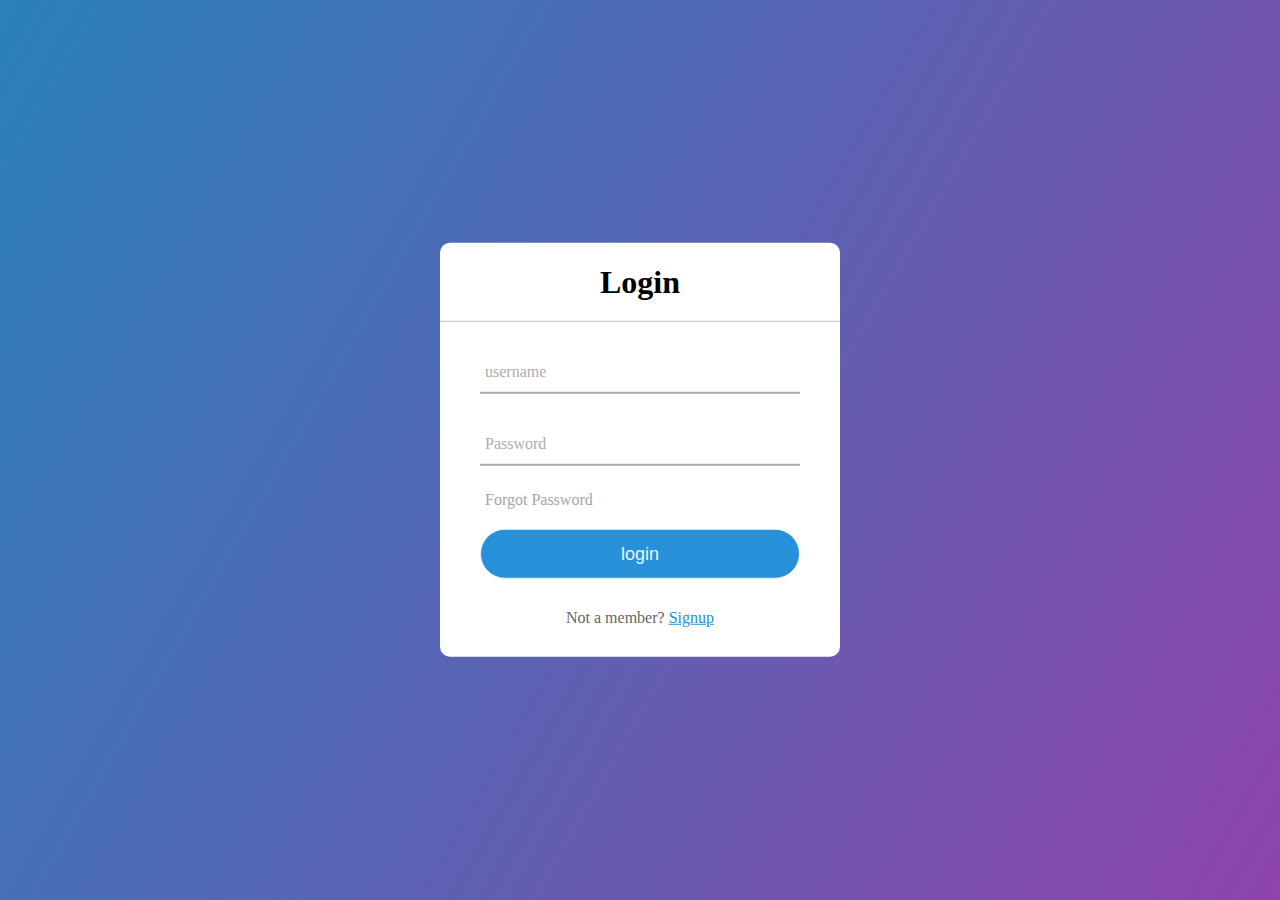
<file: index.html>
<!DOCTYPE html>
<html lang="en">
<head>
    <meta charset="UTF-8">
    <meta name="viewport" content="width=device-width, initial-scale=1.0">
    <title>Login Form</title>
    <link rel="stylesheet" href="">
    <style>
        body{
            margin: 0;
            padding: 0;
            font-family: montserrat;
            background: linear-gradient(120deg, #2980b9, #8e44ad);
            height: 100vh;
            overflow: hidden;
        }

        .center{
            position: absolute;
            top: 50%;
            left: 50%;
            transform: translate(-50%, -50%);
            width: 400px;
            background: white;
            border-radius: 10px;
        }

        .center h1{
            text-align: center;
            padding: 0 0 20px 0;
            border-bottom: 1px solid silver;
        }

        .center form{
            padding: 0 40px;
            box-sizing: border-box;
        }

        form .txt_field{
            position: relative;
            border-bottom: 2px solid #adadad;
            margin: 30px 0;
        }

        .txt_field input{
        width: 100%;
        padding: 0 5px;
        height: 40px;
        font-size: 16px;
        border: none;
        background: none;
        outline: none;
        }

        .txt_field label{
            position: absolute;
            top: 50%;
            left: 5px;
            color: #adadad;
            transform: translateY(-50%);
            font-size: 16px;
            pointer-events: none;
        }

        .txt_field span::before{
            content: '';
            position: absolute;
            top: 40px;
            left: 0;
            width: 0%;
            height: 2px;
            background: #2691d9;
            transition: .5s;
        }

        .txt_field input:focus ~ label, 
        .txt_field input:valid ~ label {
            top: -5px;
            color: #2691d9;
        }

        .txt_field input:focus ~ span::before,
        .txt_field input:valid ~ span::before{
            width: 100%;
        }

        .pass{
            margin: -5px 0 20px 5px;
            color: #a6a6a6;
            cursor: pointer;
        }

        .pass:hover{
            text-decoration: underline;
        }

        input[type="submit"]{
            width: 100%;
            height: 50px;
            border: 1px solid;
            background: #2691d9;
            border-radius: 25px;
            font-size: 18px;
            color: #e9f4fb;
            cursor: pointer;
            outline: none;
        }

        input[type="submit"]:hover{
            border-color: #2691d9;
            transition: .5s;
        }

        .signup_link{
            margin: 30px 0;
            text-align: center;
            font-size: 16px;
            color: #666666;
        }

        .signup_link a{
            color: #2691d9;
            text-decoration: underline;

        }
    </style>
</head>
<body>
    <div class="center">
        <h1>Login</h1>
        <form method="post">
            <div class="txt_field">
                <input type="text" required>
                <span></span>
                <label>username</label>
            </div>
            <div class="txt_field">
                <input type="password" required>
                <span></span>
                <label>Password</label>
            </div>
            <div class="pass">Forgot Password</div>
            <input type="submit" value="login">
            <div class="signup_link">
                Not a member? <a href="signup.html">Signup</a>
            </div>
        </form>
    </div>
</body>
</html>
</file>
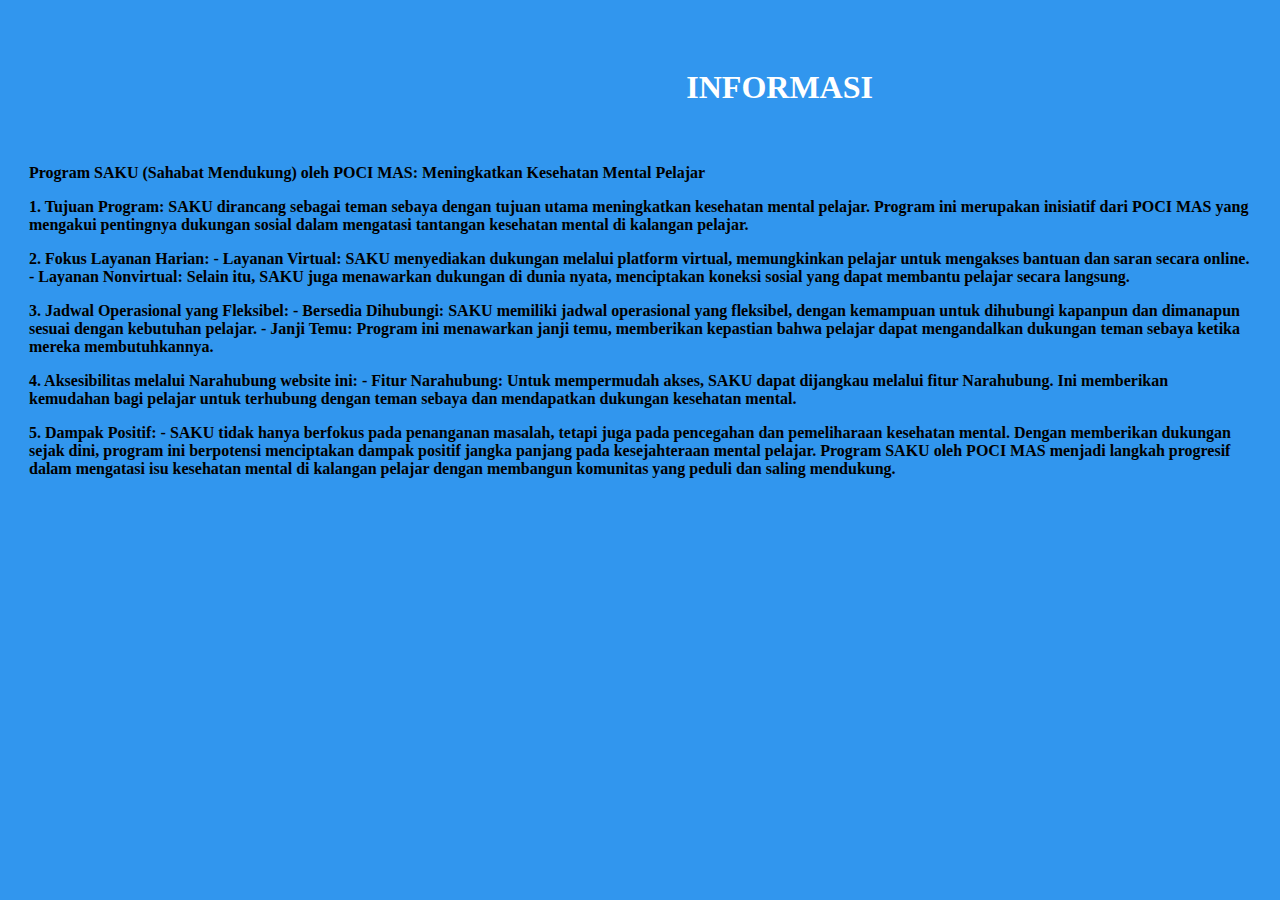
<file: cobafix.html>
<!DOCTYPE html>
<html lang="en">
  <head>
    <meta charset="UTF-8" />
    <meta name="viewport" content="width=device-width, initial-scale=1.0" />
    <title>Document</title>
    <link
      href="https://cdn.jsdelivr.net/npm/bootstrap@5.3.2/dist/css/bootstrap.min.css"
      rel="stylesheet"
      integrity="sha384-T3c6CoIi6uLrA9TneNEoa7RxnatzjcDSCmG1MXxSR1GAsXEV/Dwwykc2MPK8M2HN"
      crossorigin="anonymous"
    />

    <style>
      body {
        background-size: cover;

        background: url("https://redonionz.com/asetnabil/img/bg.png") top center
            no-repeat,
          #3196ee;
      }
      .containerr {
        padding: 20px 20px 10px 1px;
      }
      .icon {
        width: 17px;
        height: 17px;
        color: white;
      }
      .img {
        width: 350px;
        height: auto;
        padding: 10px;
      }
      .atas {
        display: flex;
        flex-direction: row;
        flex-wrap: wrap;
        height: 90%;
      }
      .bawah {
        display: flex;
        flex-direction: column;
        height: 10%;
      }
      .judul {
        color: white;
        font-weight: 800;
      }
      .kiri {
        padding: 20px;
        width: 40%;
        text-align: center;
        padding-left: 42%;
      }
      .kiri p {
        padding-left: 50px;
      }
      p {
        font-weight: 800;
      }
      .kanan {
        padding-left: 20px;
        overflow: hidden;
        
      }
      .website p {
        color: white;
        padding-left: 10px;
        font-size: small;
      }
      .website {
        display: flex;
        flex-direction: row;
        transform: translateY(-500%);
        margin-left: 40px;
        width: 50%;
      }
      .back{
        display: flex;
        padding: -50px;
        margin: auto;
        max-width: 300px;
        flex-direction: column;
        transform: translateY(-200%);
        margin-right: 75%;
    }

    .kembali{
        padding: 10px;
        width: 300px;
        background-color: #b759df;
        color: #fff;
        border: none;
        border-radius: 5px;
        cursor: pointer;
    }

    .kembali:hover{
        background-color: #8e44ad;
    }
    </style>
  </head>
  <body>
    <div class="containerr">
      <div class="atas">
        <div class="kiri">
          <h1 class="judul">INFORMASI</h1>
        </div>
        <div class="kanan">
          <p>
            <b>Program SAKU (Sahabat Mendukung) oleh POCI MAS: Meningkatkan Kesehatan Mental Pelajar</b>
          </p>
          <p><b>1. Tujuan Program: </b>
               SAKU dirancang sebagai teman sebaya dengan tujuan utama meningkatkan kesehatan mental pelajar. Program ini merupakan inisiatif dari POCI MAS yang mengakui pentingnya dukungan sosial dalam mengatasi tantangan kesehatan mental di kalangan pelajar.</p>
            
          <p> <b>2. Fokus Layanan Harian: </b>
            - Layanan Virtual: SAKU menyediakan dukungan melalui platform virtual, memungkinkan pelajar untuk mengakses bantuan dan saran secara online.
            - Layanan Nonvirtual: Selain itu, SAKU juga menawarkan dukungan di dunia nyata, menciptakan koneksi sosial yang dapat membantu pelajar secara langsung.</p>
            
          <p><b>3. Jadwal Operasional yang Fleksibel: </b>
            - Bersedia Dihubungi: SAKU memiliki jadwal operasional yang fleksibel, dengan kemampuan untuk dihubungi kapanpun dan dimanapun sesuai dengan kebutuhan pelajar.
            - Janji Temu: Program ini menawarkan janji temu, memberikan kepastian bahwa pelajar dapat mengandalkan dukungan teman sebaya ketika mereka membutuhkannya.</p>
            
          <p>4. Aksesibilitas melalui Narahubung website ini:
            - Fitur Narahubung: Untuk mempermudah akses, SAKU dapat dijangkau melalui fitur Narahubung. Ini memberikan kemudahan bagi pelajar untuk terhubung dengan teman sebaya dan mendapatkan dukungan kesehatan mental.</p>
            
          <p>5. Dampak Positif:
            - SAKU tidak hanya berfokus pada penanganan masalah, tetapi juga pada pencegahan dan pemeliharaan kesehatan mental. Dengan memberikan dukungan sejak dini, program ini berpotensi menciptakan dampak positif jangka panjang pada kesejahteraan mental pelajar.
         
         Program SAKU oleh POCI MAS menjadi langkah progresif dalam mengatasi isu kesehatan mental di kalangan pelajar dengan membangun komunitas yang peduli dan saling mendukung.</p>
          </p>
        </div>
      </div>
   

    <script
      src="https://cdn.jsdelivr.net/npm/bootstrap@5.3.2/dist/js/bootstrap.bundle.min.js"
      integrity="sha384-C6RzsynM9kWDrMNeT87bh95OGNyZPhcTNXj1NW7RuBCsyN/o0jlpcV8Qyq46cDfL"
      crossorigin="anonymous"
    ></script>
  </body>
</html>
</file>
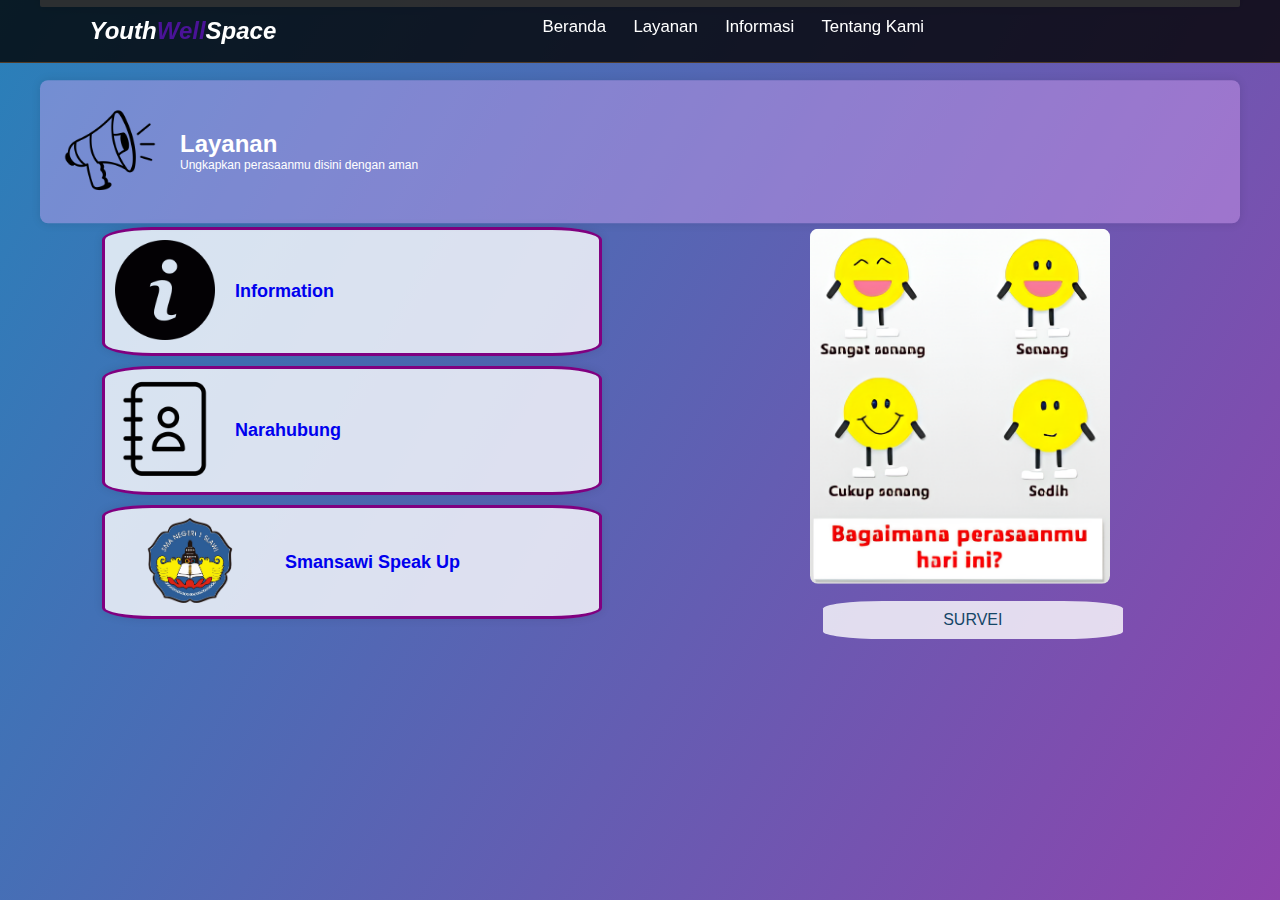
<file: layanan.html>
<!DOCTYPE html>
<html lang="en">
<head>
    <meta charset="UTF-8">
    <meta name="viewport" content="width=device-width, initial-scale=1.0">
    <title>Landing Page</title>
    <link rel="stylesheet" href="https://cdn.lineicons.com/2.0/LineIcons.css">
    <link rel="stylesheet" href="mainpage/style.css" />
    <style>
        body {
            margin: 0;
            padding: 0;
            background-color: #f0f0f0; /* Ganti warna latar belakang sesuai keinginan */
            display: flex;
            justify-content: center;
            align-items: center;
            flex-direction: column; /* Menyusun elemen secara vertikal */
            background: linear-gradient(120deg, #2980b9, #8e44ad);
            height: 100vh;
        }

        .top-container {
            background-color: rgba(255, 255, 255, 0.8); /* Warna putih transparan pada kotak */
            width: 1200px;
            padding: 10px;
            border-radius: 2px;
            box-shadow: 0 0 10px rgba(0, 0, 0, 0.1); /* Efek bayangan untuk memberikan dimensi */
            margin-bottom: 6%; /* Menambahkan batas di bawah kotak */
            display: flex;
            align-items: center;
            margin-top: -1%; /* Menambahkan batas di atas kotak */
        }

        .landing-container {
            background-color: rgba(222, 169, 249, 0.396); /* Warna putih transparan pada kotak */
            width: 1200px;
            padding: 20px;
            border-radius: 8px;
            box-shadow: 0 0 10px rgba(0, 0, 0, 0.1); /* Efek bayangan untuk memberikan dimensi */
            display: flex;
            align-items: center;
            transform: translateY(-25%);
            margin-top: -3%;
            margin-bottom: 20px; /* Menambahkan batas di bawah kotak */
        }

        .icon-container,
        .image-container {
            flex-shrink: 0; /* Menghindari pemendekan ikon dan gambar */
            margin-right: 20px; /* Jarak antara ikon/gambar dan teks */
        }

        .text-container,
        .image-text {
            flex-grow: 1; /* Memastikan teks dapat mengisi sisa ruang */
            

        }

        .box{
            margin-right: 45%;
            margin-top: -4%;
            margin-bottom: 2%;
        }

        .image-box {
            background-color: rgba(255, 255, 255, 0.8); /* Warna putih transparan pada kotak */
            border: 3px solid purple;
            width: 500px;
            padding: 10px;
            border-radius: 10%;
            box-shadow: 0 0 10px rgba(0, 0, 0, 0.1); /* Efek bayangan untuk memberikan dimensi */
            margin-bottom: 2%; /* Menambahkan batas di bawah kotak */
            display: flex;
            align-items: center;
            margin-top: 1;
        }

        .extra-image {
            width: 300px; /* Sesuaikan ukuran gambar tambahan sesuai kebutuhan */
            border-radius: 8px;
            transform: translateY(-120%);
            margin-left: 50%; /* Menambahkan jarak antara gambar dan kotak di sebelah kirinya */
        }

        .website{
            padding: 0px;
            border-radius: 10%;
            margin-top: -15%;
            
            margin-right: 60%;
            transform: translateY(-200%);

        }
        .web{
            justify-content: center;
            display: flex;
            align-items: center;
            font-size: 16px;
        }
        .web img{
            margin-right: 5%;
        }

        .person{
            justify-content: center;
            display: flex;
            align-items: center;
            margin-right: 20%;
            margin-top: -5%;
            font-size: 16px;
            color: #ffffff;
        }
        .person img{
            margin-right: 8%;
        }
        .survey{
            background-color: rgba(255, 255, 255, 0.8);
            margin: 30px 0;
            padding: 10px;
            width: 300px;
            border-radius: 20%;
            text-align: center;
            font-size: 16px;
            color: #666666;
            margin-left: 60%;
            transform: translateY(-400%);
            margin-right: 8%;
            margin-top: -20%;
            text-decoration: none;
        }

        .survey a{
            color: #154667;
            text-decoration: none;

        }

        .kembali{
            display: flex;
            padding: 20px;
            margin: auto;
            max-width: 300px;
            flex-direction: column;
            transform: translateY(-300%);
            margin-left: 64%;
        }

        .back{
            padding: 10px;
            width: 300px;
            background-color: #df5966;
            color: #fff;
            border: none;
            border-radius: 5px;
            cursor: pointer;
        }

        .back:hover{
            background-color: red;
        }

        
    </style>
</head>
<body>
    <nav class="navbar">
        <a href="#" class="navbar-logo">Youth<span>Well</span>Space</a>
        <div class="navbar-nav">
            <a href="mainpage.html">Beranda</a>
            <a href="layanan.html">Layanan</a>
            <a href="cobafix.html">Informasi</a>
            <a href="tentang.html">Tentang Kami</a>
        </div>

        <div class="navbar-extra">
            <a href="#" id="menu"> <i data-feather="menu"></i></a>
        </div>
    </nav>
    <div class="top-container"></div>
<br><br><br><br><br>
    <div class="landing-container">
        <div class="icon-container">
            <img src="image/announcement.png" width="100px" alt="">
        </div>
            <div class="text-container">
                <h1>Layanan</h1>
                <p>Ungkapkan perasaanmu disini dengan aman</p>
            </div>

    </div>

    <div class="box">
    <!-- Kotak ke-3 -->
    <div class="image-box">
        <div class="image-container">
            <img src="image/information-button.png" width="100px" alt="Gambar 1">
        </div>
        <a href="./informasi.html">
            <div class="image-text">
                <h2>Information</h2>
            </div>
        </a>
    </div>

    <!-- Kotak ke-4 -->
    <div class="image-box">
        <div class="image-container">
            <img src="image/contact-book.png" width="100px" alt="Gambar 2">
        </div>
        <a href="#">
        <div class="image-text">
            <h2>Narahubung</h2>
        </div>
        </a>
    </div>

    <!-- Kotak ke-5 -->
    <div class="image-box">
        <div class="image-container">
            <img src="image/smansawi-removebg-preview.png" width="150px" alt="Gambar 3">
        </div>
        <a href="#">
        <div class="image-text">
            <h2>Smansawi Speak Up</h2>
        </div>
        </a>
    </div>
    </div>

    <img src="image/perasaan.png" alt="Gambar Samping" class="extra-image">

    <div class="survey">
            <a href="https://docs.google.com/forms/d/e/1FAIpQLSc88Ng8TQRpwpGo5UVoVv7m82R8-urpZmL9mvEePdpEsN9I6g/viewform?usp=sf_link"><span>SURVEI</span></a>
        </div><form action="mainpage.html" class="kembali">
            
        </form>
</body>
</html>
</file>
<file: mainpage/style.css>
:root {
  --primary: #4a1397;
  --bg: #4a719c;
}

* {
  margin: 0;
  padding: 0;
  box-sizing: border-box;
  outline: none;
  border: none;
  text-decoration: none;
}

body {
  font-family: "Poppins", sans-serif;
  background-color: var(--bg);
  color: #fff;
  min-height: 500px;
}

/* navbar */

.navbar {
  display: flex;
  justify-content: space-between;
  align-items: center;
  padding: 1.4rem 7%;
  background-color: rgba(1, 1, 1, 0.8);
  border-bottom: 1px solid #513c28;
  position: fixed;
  top: 0;
  left: 0;
  right: 0;
  z-index: 9999;
}

.navbar .navbar-logo {
  font-size: 2rem;
  font-weight: 700;
  color: #fff;
  font-style: italic;
}

.navbar .navbar-logo span {
  color: var(--primary);
}

.navbar .navbar-nav a {
  color: #fff;
  display: inline-block;
  font-size: 1.4rem;
  margin: 0 1rem;
}

.navbar .navbar-nav a:hover {
  color: var(--primary);
}

.navbar .navbar-nav a::after {
  content: "";
  display: block;
  padding-bottom: 0.5rem;
  border-bottom: 0.1rem solid var(--primary);
  transform: scaleX(0);
}

.navbar .navbar-nav a:hover::after {
  transform: scaleX(0.5);
  transition: 0.2s linear;
}

.navbar .navbar-extra a {
  color: #fff;
  margin: 0 0.5rem;
}

.navbar .navbar-extra a:hover {
  color: var(--primary);
}

#menu {
  display: none;
}

/*Hero section*/
.hero {
  min-height: 100vh;
  display: flex;
  align-items: center;
  background-image: url(bg-fix.jpeg);
  background-repeat: no-repeat;
  background-size: cover;
  background-position: center;
  position: relative;
}
.hero::after {
  content: "";
  display: block;
  position: absolute;
  width: 100%;
  height: 30%;
  bottom: 0;
  background: linear-gradient(
    0deg,
    rgba(74, 113, 156, 1) 8%,
    rgba(255, 255, 255, 0) 50%
  );
}

.hero .content {
  padding: 1.2rem 7%;
  max-width: 60 rem;
}

.hero .content h2 {
  font-size: 3em;
  color: #bcb0ce;
  text-shadow: 1px 1px 3px rgba(1, 1, 3, 0.5);
  line-height: 1.2;
}
.hero .content h1 {
  font-size: 7em;
  color: #4a1397;
  text-shadow: 1px 1px 3px rgba(1, 1, 3, 0.5);
  line-height: 1.2;
}

.hero .content p {
  color: #fff;
  font-size: 1.6rem;
  margin-top: 0.5rem;
  list-style: 1;
  font-weight: 300;
  mix-blend-mode: difference;
}

.hero .content .cta {
  margin-top: 1rem;
  display: inline-block;
  padding: 1rem 3rem;
  font-size: 1.4rem;
  color: #fff;
  background-color: var(--primary);
  border-radius: 0.5rem;
  box-shadow: 1px 1px 3px rgba(1, 1, 3, 0.5);
}

/*Hero section*/

/*about section*/
.about {
  padding: 8rem 7% 1.4rem;
}
.about h2 {
  text-align: center;
  font-size: 2.6rem;
  margin-bottom: 3rem;
}
.about h2 span {
  color: var(--primary);
}
/*about section*/

/* media queries */

/* Laptop */
@media (max-width: 1366px) {
  html {
    font-size: 75%;
  }
}

/* Tablet*/
@media (max-width: 768px) {
  html {
    font-size: 62.5%;
  }

  #menu {
    display: inline-block;
  }

  .navbar .navbar-nav {
    position: absolute;
    top: 100%;
    right: -100%;
    background-color: #fff;
    width: 30rem;
    height: 100vh;
  }
  .navbar .navbar-nav.active {
    right: 0;
  }
}

/* Mobile Phone*/
@media (max-width: 450px) {
  html {
    font-size: 55%;
  }
}

.text p {
  margin: 1em 5%;
  font-size: 19px;
  font-weight: 500;
  color: #f6f6f6;
  text-align: center !important;
  font-family: Open Sans, Helvetica, Arial, sans-serif;
  text-align: left !important;
}

.text p span {
  font-size: 1.6rem;
}
</file>
